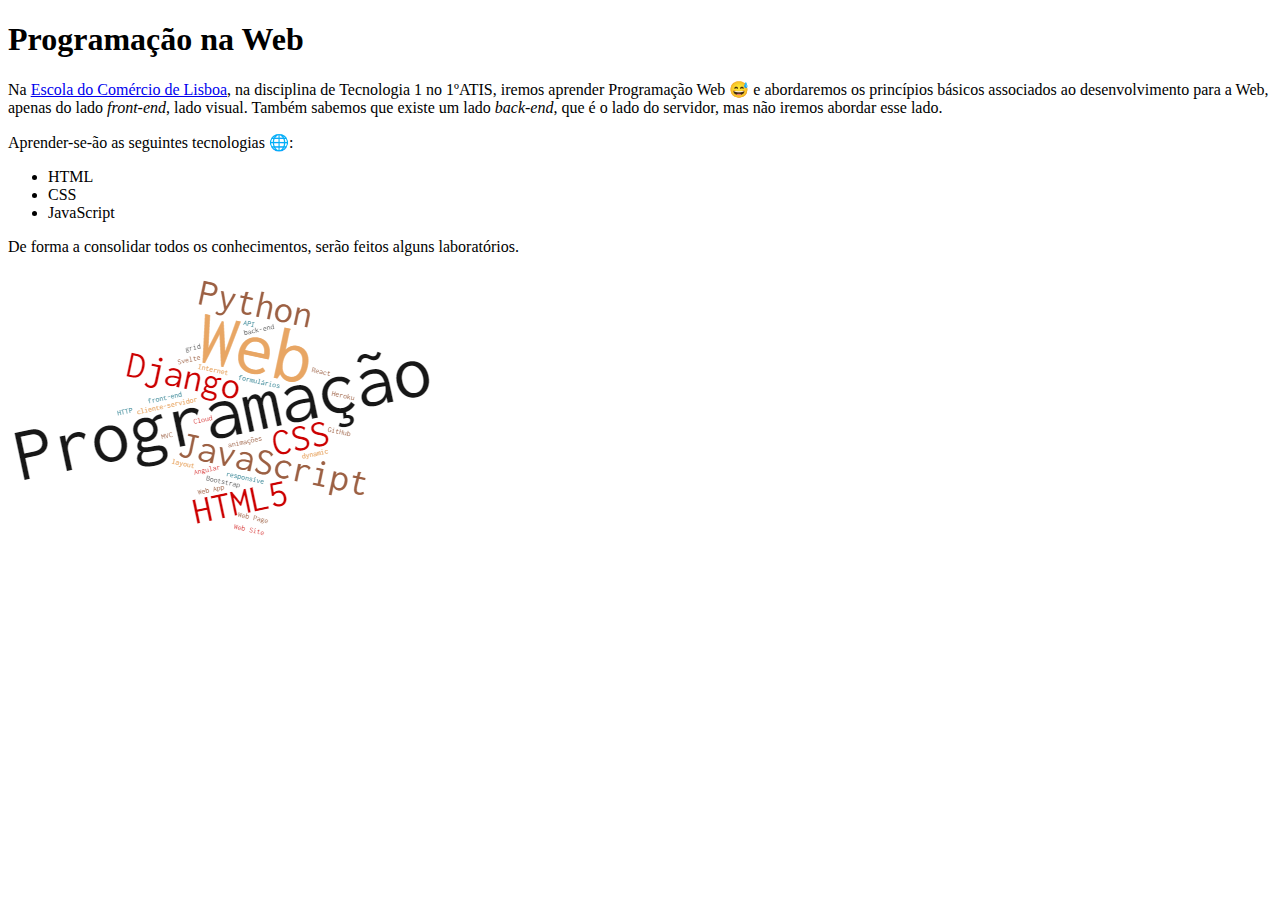
<file: index.html>
<!DOCTYPE html>
<html lang="pt">
<head>
    <meta charset="UTF-8">
    <title>A minha primeira página</title>
</head>
<body>
    <h1>Programação na Web</h1>
    <p>Na <a href="https://escolacomerciolisboa.pt/">Escola do Comércio de Lisboa</a>, na disciplina de Tecnologia 1 no 1ºATIS, iremos aprender Programação Web &#128517; e abordaremos os princípios básicos associados ao desenvolvimento para a Web, apenas do lado <i>front-end</i>, lado visual. Também sabemos que existe um lado <i>back-end</i>, que é o lado do servidor, mas não iremos abordar esse lado.</p>

    <p>Aprender-se-ão as seguintes tecnologias &#127760;:</p>
    <ul>
        <li>HTML</li>
        <li>CSS</li>
        <li>JavaScript</li>
    </ul>
    <p>De forma a consolidar todos os conhecimentos, serão feitos alguns laboratórios.</p>

    <img src="images/wordcloud.png">
</body>
</html>
</file>
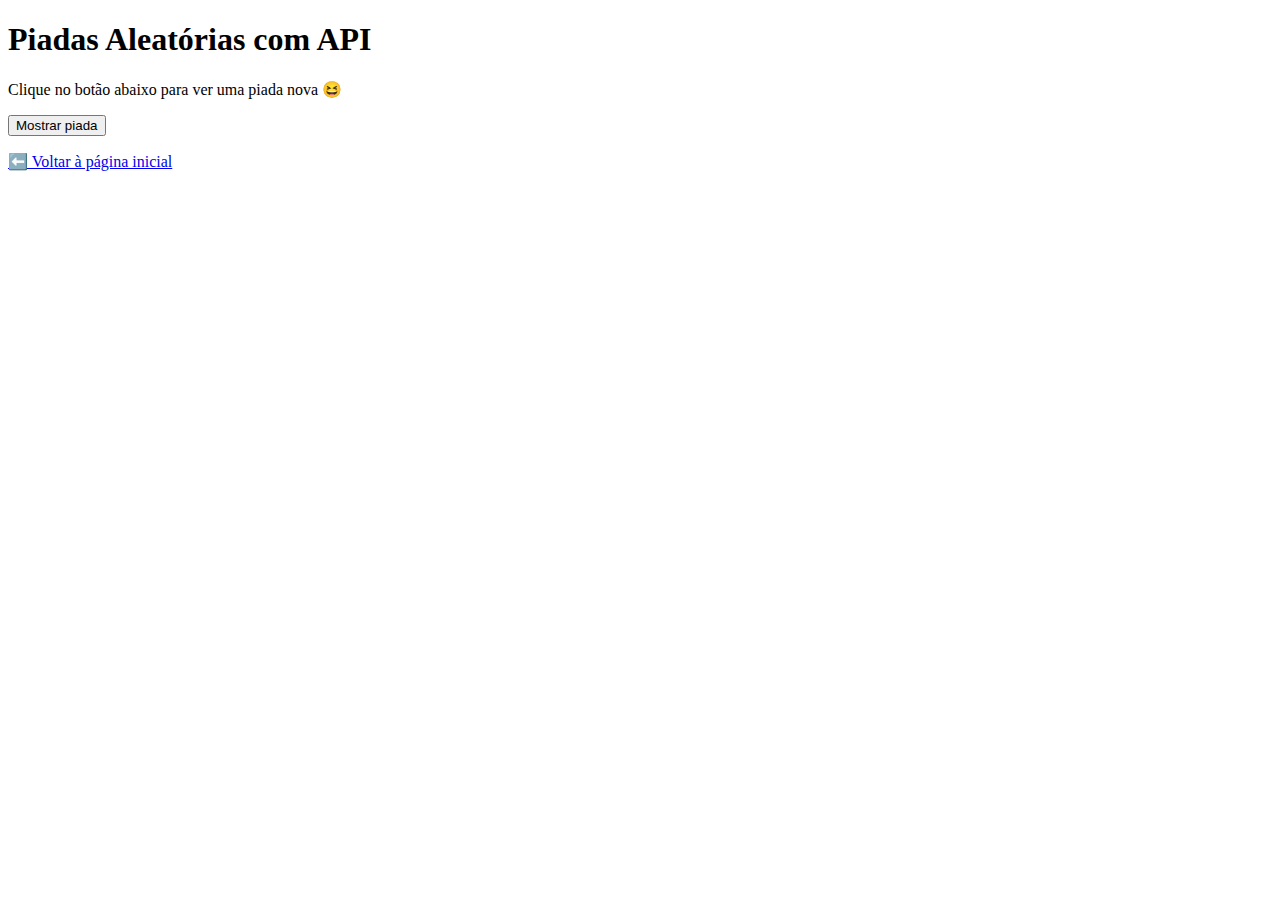
<file: piadas.html>
<!DOCTYPE html>
<html lang="pt">
<head>
    <meta charset="UTF-8">
    <title>Piadas com API</title>
</head>
<body>
    <h1>Piadas Aleatórias com API</h1>
    <p>Clique no botão abaixo para ver uma piada nova 😆</p>

    <button id="btn">Mostrar piada</button>
    <p id="piada"></p>

    <p><a href="index.html">⬅️ Voltar à página inicial</a></p>

    <script>
        document.getElementById('btn').addEventListener('click', () => {
            fetch('https://v2.jokeapi.dev/joke/Any?lang=pt')
                .then(response => response.json())
                .then(data => {
                    let texto = data.type === 'single'
                        ? data.joke
                        : ${data.setup} ... ${data.delivery};
                    document.getElementById('piada').innerText = texto;
                })
                .catch(() => {
                    document.getElementById('piada').innerText = 'Erro ao carregar piada 😅';
                });
        });
    </script>
</body>
</html>
</file>
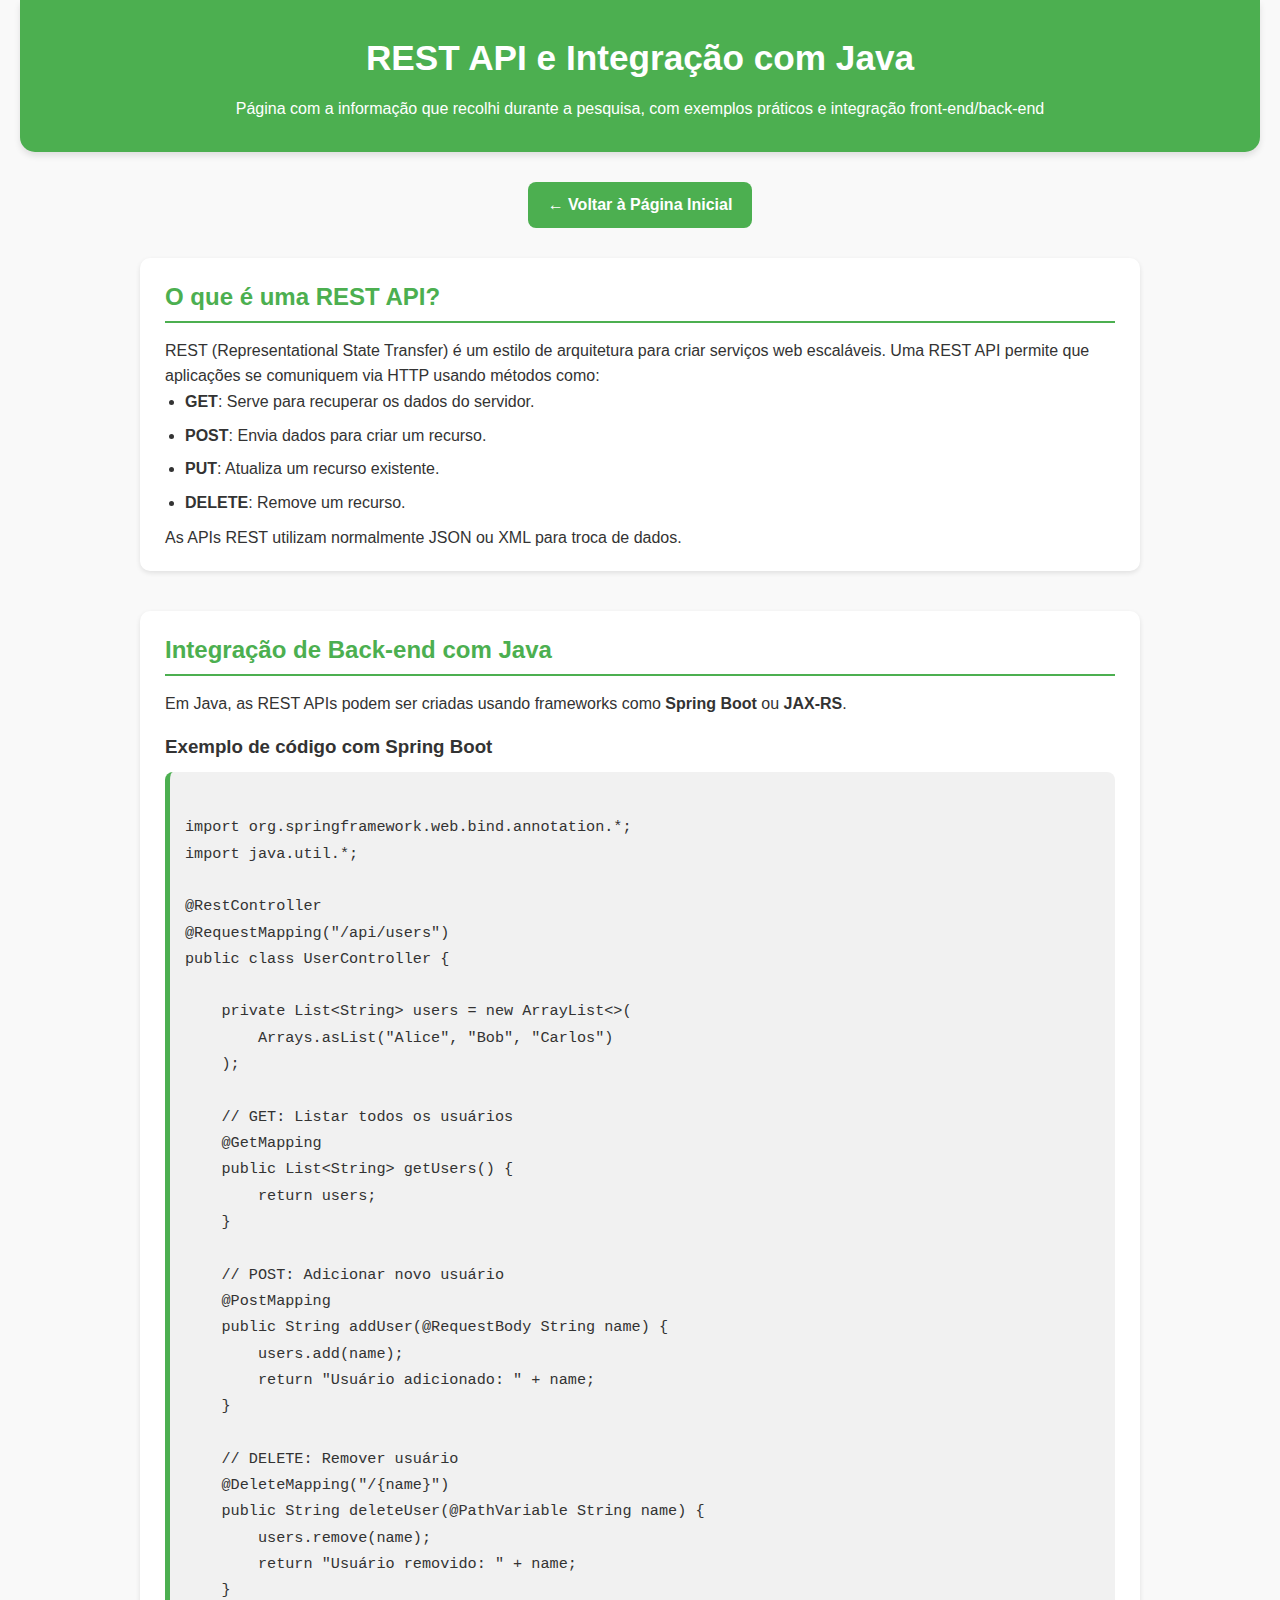
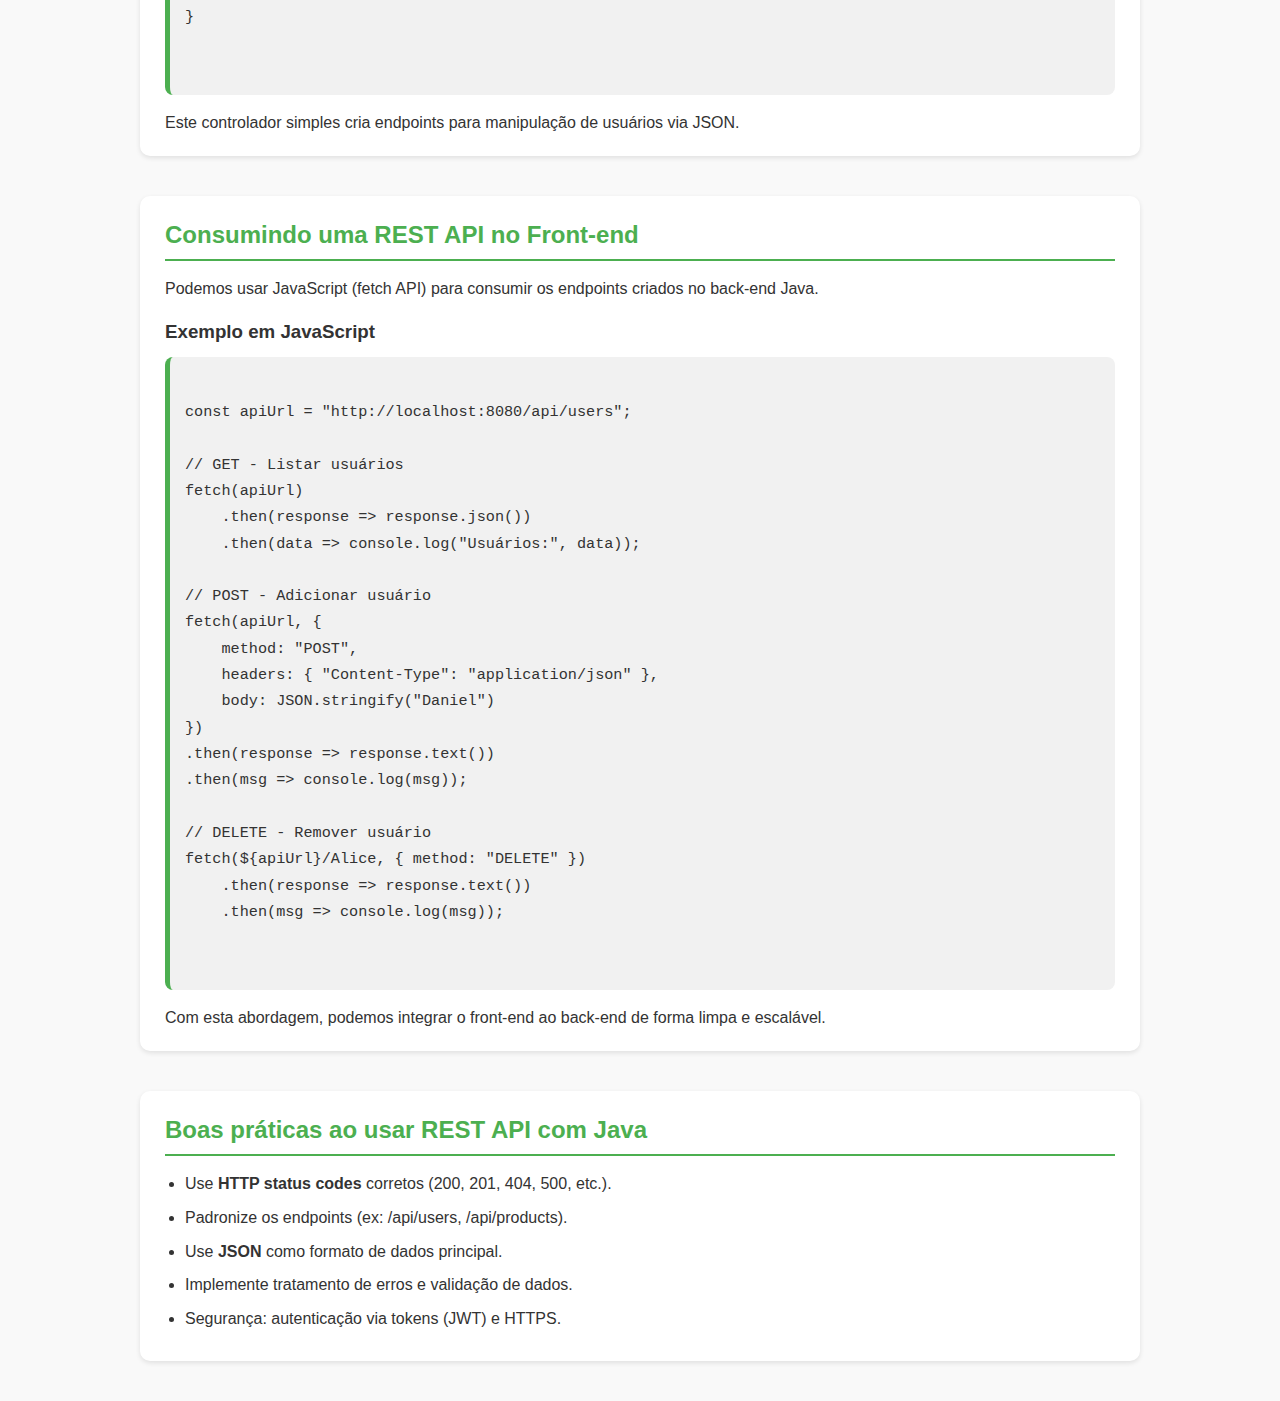
<file: rest-api.html>
<!DOCTYPE html>
<html lang="pt">
<head>
    <meta charset="UTF-8">
    <meta name="viewport" content="width=device-width, initial-scale=1.0">
    <title>REST API e Integração com Java</title>
    <link rel="stylesheet" href="styles.css">
</head>
<body>
    <header>
        <h1>REST API e Integração com Java</h1>
        <p>Página com a informação que recolhi durante a pesquisa, com exemplos práticos e integração front-end/back-end</p>
    </header>
    
<div class="back-button">
    <a href="index.html">← Voltar à Página Inicial</a>
</div>

    <main>
        <section id="teoria">
            <h2>O que é uma REST API?</h2>
            <p>
                REST (Representational State Transfer) é um estilo de arquitetura para criar serviços web escaláveis. 
                Uma REST API permite que aplicações se comuniquem via HTTP usando métodos como:
            </p>
            <ul>
                <li><strong>GET</strong>: Serve para recuperar os dados do servidor.</li>
                <li><strong>POST</strong>: Envia dados para criar um recurso.</li>
                <li><strong>PUT</strong>: Atualiza um recurso existente.</li>
                <li><strong>DELETE</strong>: Remove um recurso.</li>
            </ul>
            <p>As APIs REST utilizam normalmente JSON ou XML para troca de dados.</p>
        </section>

        <section id="backend">
            <h2>Integração de Back-end com Java</h2>
            <p>Em Java, as REST APIs podem ser criadas usando frameworks como <strong>Spring Boot</strong> ou <strong>JAX-RS</strong>.</p>
            
            <h3>Exemplo de código com Spring Boot</h3>
            <pre>
<code>
import org.springframework.web.bind.annotation.*;
import java.util.*;

@RestController
@RequestMapping("/api/users")
public class UserController {

    private List&lt;String&gt; users = new ArrayList&lt;&gt;(
        Arrays.asList("Alice", "Bob", "Carlos")
    );

    // GET: Listar todos os usuários
    @GetMapping
    public List&lt;String&gt; getUsers() {
        return users;
    }

    // POST: Adicionar novo usuário
    @PostMapping
    public String addUser(@RequestBody String name) {
        users.add(name);
        return "Usuário adicionado: " + name;
    }

    // DELETE: Remover usuário
    @DeleteMapping("/{name}")
    public String deleteUser(@PathVariable String name) {
        users.remove(name);
        return "Usuário removido: " + name;
    }
}
</code>
            </pre>
            <p>Este controlador simples cria endpoints para manipulação de usuários via JSON.</p>
        </section>

        <section id="frontend">
            <h2>Consumindo uma REST API no Front-end</h2>
            <p>Podemos usar JavaScript (fetch API) para consumir os endpoints criados no back-end Java.</p>

            <h3>Exemplo em JavaScript</h3>
            <pre>
<code>
const apiUrl = "http://localhost:8080/api/users";

// GET - Listar usuários
fetch(apiUrl)
    .then(response =&gt; response.json())
    .then(data =&gt; console.log("Usuários:", data));

// POST - Adicionar usuário
fetch(apiUrl, {
    method: "POST",
    headers: { "Content-Type": "application/json" },
    body: JSON.stringify("Daniel")
})
.then(response =&gt; response.text())
.then(msg =&gt; console.log(msg));

// DELETE - Remover usuário
fetch(${apiUrl}/Alice, { method: "DELETE" })
    .then(response =&gt; response.text())
    .then(msg =&gt; console.log(msg));
</code>
            </pre>
            <p>Com esta abordagem, podemos integrar o front-end ao back-end de forma limpa e escalável.</p>
        </section>

        <section id="boas-praticas">
            <h2>Boas práticas ao usar REST API com Java</h2>
            <ul>
                <li>Use <strong>HTTP status codes</strong> corretos (200, 201, 404, 500, etc.).</li>
                <li>Padronize os endpoints (ex: /api/users, /api/products).</li>
                <li>Use <strong>JSON</strong> como formato de dados principal.</li>
                <li>Implemente tratamento de erros e validação de dados.</li>
                <li>Segurança: autenticação via tokens (JWT) e HTTPS.</li>
            </ul>
        </section>
    </main>
</body>
</html>
</file>
<file: styles.css>
* {
    margin: 0;
    padding: 0;
    box-sizing: border-box;
    font-family: 'Segoe UI', Tahoma, Geneva, Verdana, sans-serif;
}

body {
    background-color: #f9f9f9;
    color: #333;
    line-height: 1.6;
    padding: 0 20px;
}

.back-button {
    text-align: center;
    margin: 30px 0;
}

.back-button a {
    display: inline-block;
    background-color: #4CAF50;
    color: white;
    padding: 10px 20px;
    border-radius: 8px;
    text-decoration: none;
    font-weight: bold;
    transition: background-color 0.3s ease;
}

.back-button a:hover {
    background-color: #45a049;
}


header {
    text-align: center;
    padding: 30px 10px;
    background-color: #4CAF50;
    color: white;
    border-radius: 0 0 15px 15px;
    box-shadow: 0 4px 6px rgba(0,0,0,0.1);
}

header h1 {
    font-size: 2.2rem;
    margin-bottom: 10px;
}

header p {
    font-size: 1rem;
}

main {
    max-width: 1000px;
    margin: 30px auto;
}

section {
    margin-bottom: 40px;
    background-color: white;
    padding: 20px 25px;
    border-radius: 10px;
    box-shadow: 0 2px 5px rgba(0,0,0,0.1);
}

section h2 {
    color: #4CAF50;
    margin-bottom: 15px;
    border-bottom: 2px solid #4CAF50;
    padding-bottom: 5px;
}

section h3 {
    color: #333;
    margin-top: 15px;
    margin-bottom: 10px;
}

ul {
    margin-left: 20px;
    margin-bottom: 10px;
}

li {
    margin-bottom: 8px;
}

pre {
    background-color: #f1f1f1;
    padding: 15px;
    border-radius: 8px;
    overflow-x: auto;
    margin-top: 10px;
    margin-bottom: 15px;
    border-left: 5px solid #4CAF50;
}

code {
    font-family: 'Courier New', Courier, monospace;
    font-size: 0.95rem;
}

footer {
    text-align: center;
    padding: 15px 10px;
    background-color: #333;
    color: white;
    border-radius: 15px 15px 0 0;
    margin-top: 50px;
}

a {
    color: #4CAF50;
    text-decoration: none;
}

a:hover {
    text-decoration: underline;
}

@media (max-width: 768px) {
    body {
        padding: 0 10px;
    }

    header h1 {
        font-size: 1.8rem;
    }

    section {
        padding: 15px;
    }
}
</file>
